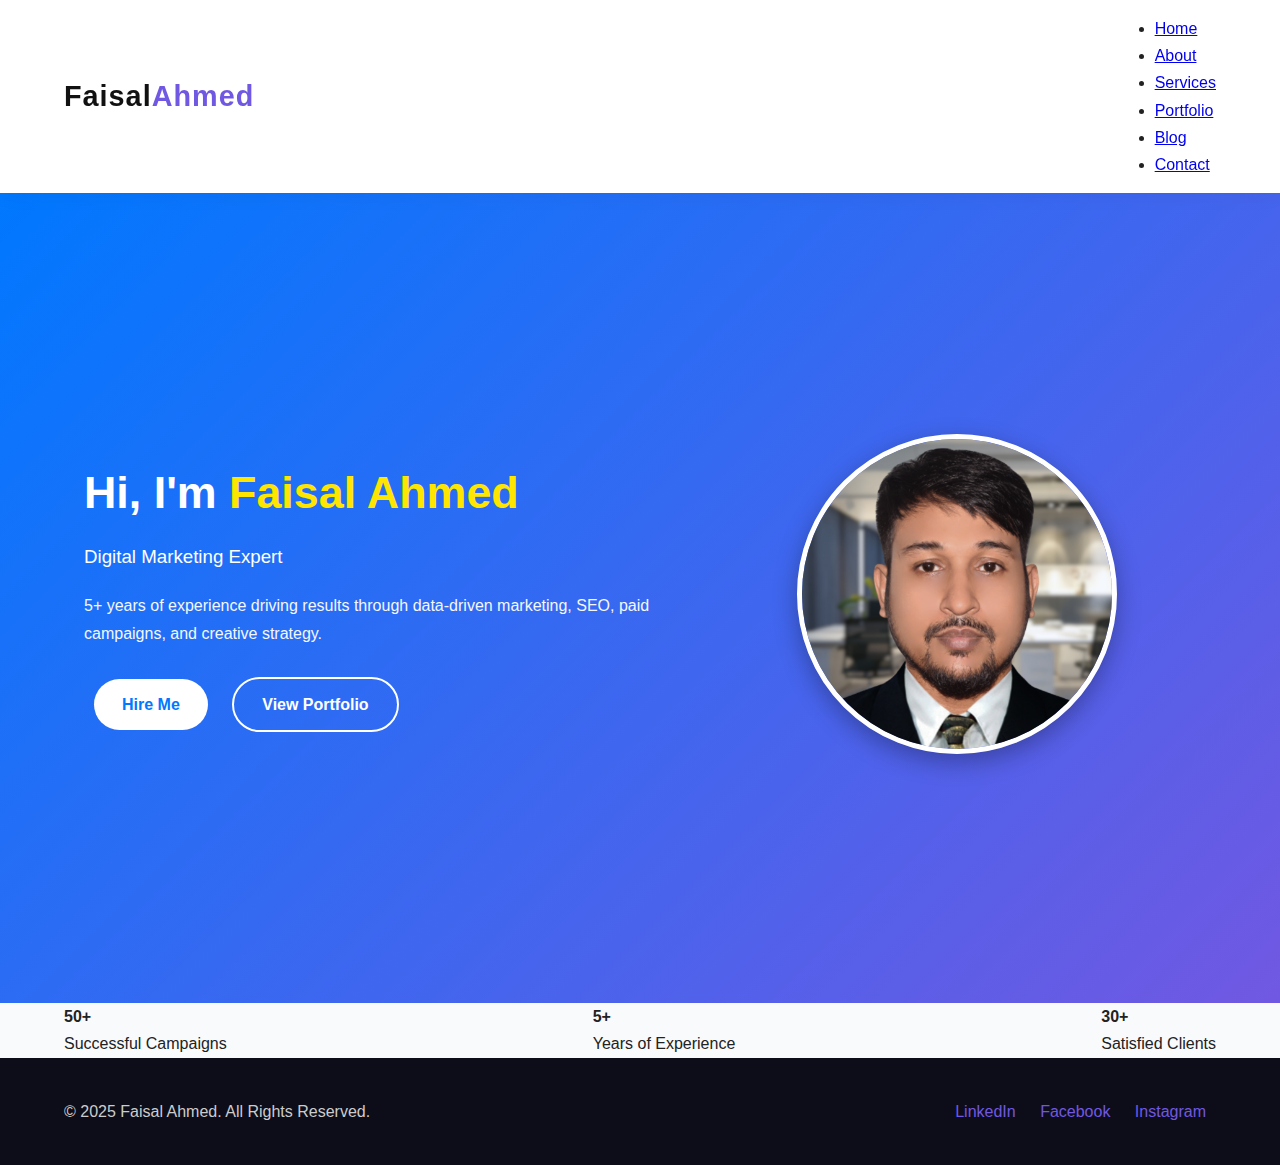
<file: index.html>
<!DOCTYPE html>
<html lang="en">
<head>
  <meta charset="UTF-8" />
  <meta name="viewport" content="width=device-width, initial-scale=1.0" />
  <title>Faisal Ahmed | Digital Marketing Expert</title>
  <link rel="stylesheet" href="css/style.css" />
</head>
<body>
  <!-- Header -->
  <header>
    <div class="container">
      <h1 class="logo">Faisal<span>Ahmed</span></h1>
      <nav>
        <ul>
          <li><a href="index.html" class="active">Home</a></li>
          <li><a href="about.html">About</a></li>
          <li><a href="services.html">Services</a></li>
          <li><a href="portfolio.html">Portfolio</a></li>
          <li><a href="blog.html">Blog</a></li>
          <li><a href="contact.html">Contact</a></li>
        </ul>
      </nav>
    </div>
  </header>

  <!-- Hero Section -->
<section class="hero">
  <div class="container hero-container">
    <div class="hero-text">
      <h2>Hi, I'm <span>Faisal Ahmed</span></h2>
      <h3>Digital Marketing Expert</h3>
      <p>5+ years of experience driving results through data-driven marketing, SEO, paid campaigns, and creative strategy.</p>
      <div class="cta-buttons">
        <a href="contact.html" class="btn">Hire Me</a>
        <a href="portfolio.html" class="btn btn-outline">View Portfolio</a>
      </div>
    </div>

    <div class="hero-image">
      <img src="assets/images/profile/faisal-profile.jpg" alt="Faisal Ahmed">
    </div>
  </div>
</section>


  <!-- Highlights -->
  <section class="highlights">
    <div class="container">
      <div class="highlight-box">
        <h4>50+</h4>
        <p>Successful Campaigns</p>
      </div>
      <div class="highlight-box">
        <h4>5+</h4>
        <p>Years of Experience</p>
      </div>
      <div class="highlight-box">
        <h4>30+</h4>
        <p>Satisfied Clients</p>
      </div>
    </div>
  </section>

  <!-- Footer -->
  <footer>
    <div class="container">
      <p>© 2025 Faisal Ahmed. All Rights Reserved.</p>
      <div class="social-links">
        <a href="#">LinkedIn</a>
        <a href="#">Facebook</a>
        <a href="#">Instagram</a>
      </div>
    </div>
  </footer>

  <script src="js/script.js"></script>
</body>
</html>
</file>
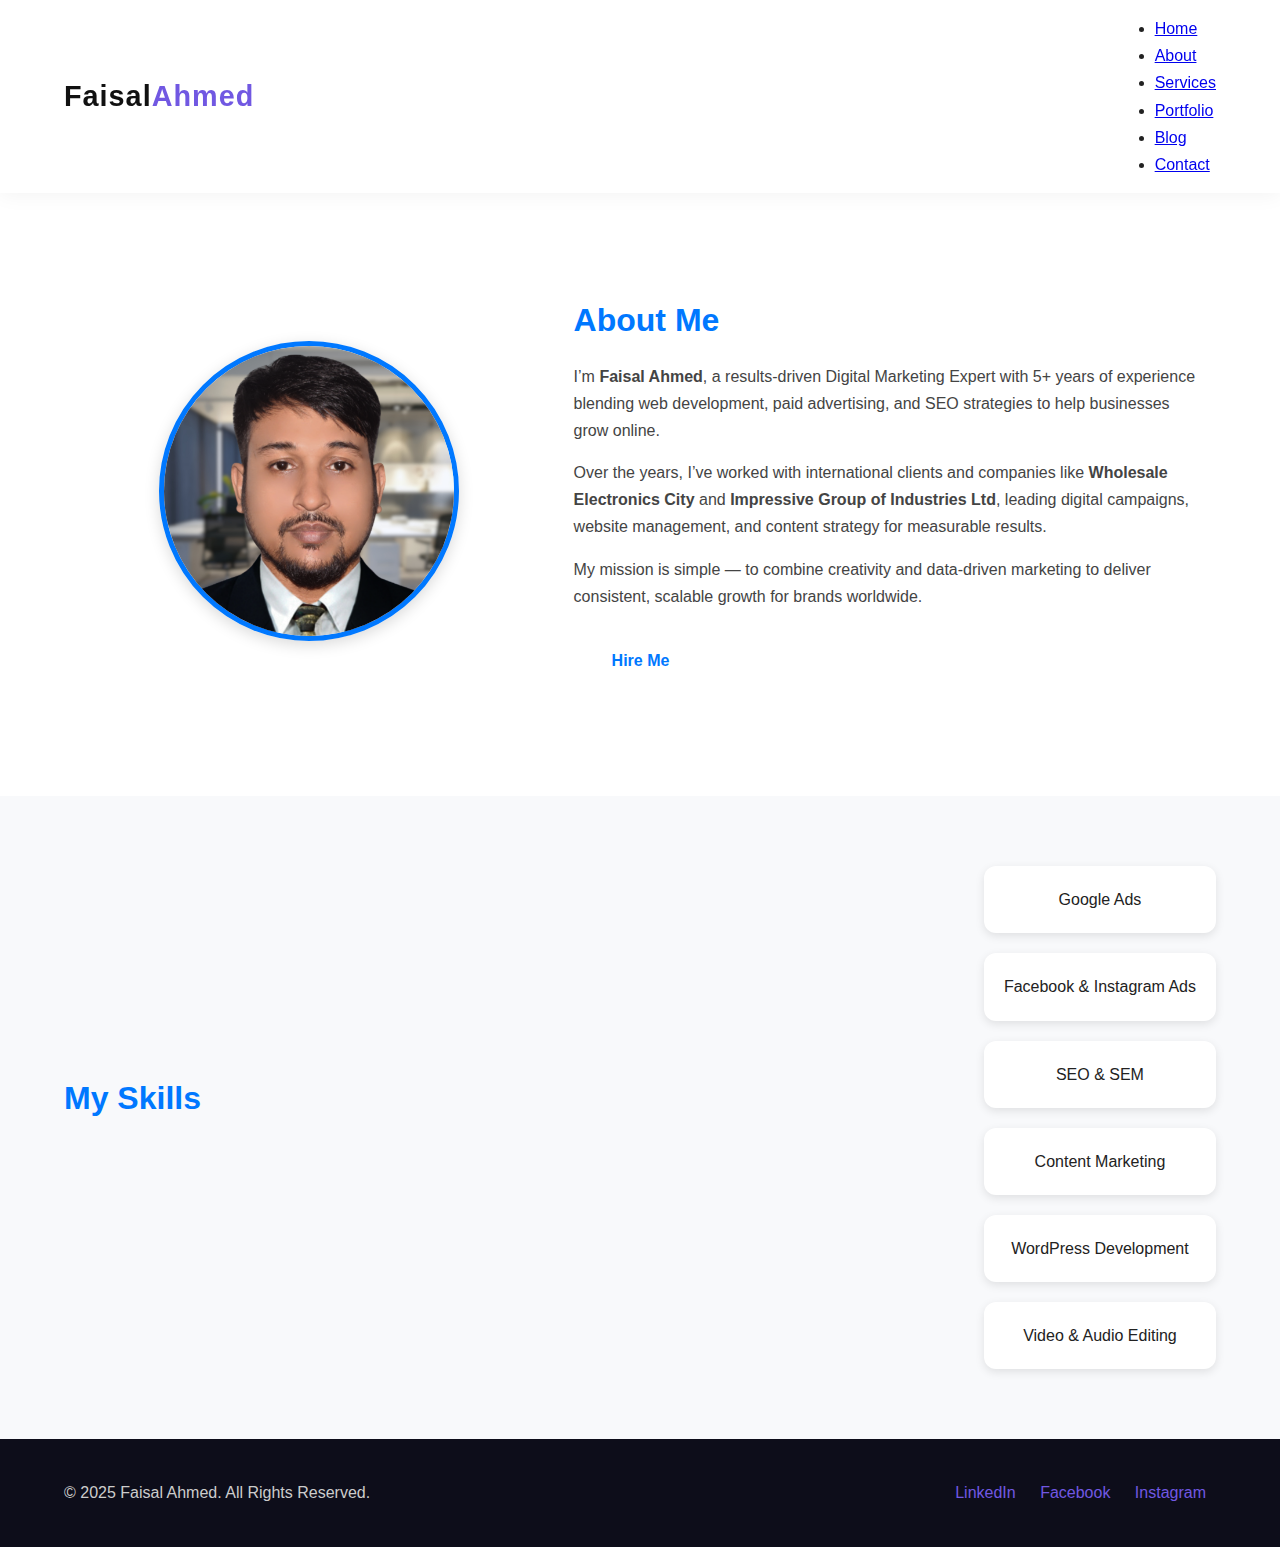
<file: about.html>
<!DOCTYPE html>
<html lang="en">
<head>
  <meta charset="UTF-8" />
  <meta name="viewport" content="width=device-width, initial-scale=1.0" />
  <title>About | Faisal Ahmed</title>
  <link rel="stylesheet" href="css/style.css" />
</head>
<body>

  <!-- Header -->
  <header>
    <div class="container">
      <h1 class="logo">Faisal<span>Ahmed</span></h1>
      <nav>
        <ul>
          <li><a href="index.html">Home</a></li>
          <li><a href="about.html" class="active">About</a></li>
          <li><a href="services.html">Services</a></li>
          <li><a href="portfolio.html">Portfolio</a></li>
          <li><a href="blog.html">Blog</a></li>
          <li><a href="contact.html">Contact</a></li>
        </ul>
      </nav>
    </div>
  </header>

  <!-- About Section -->
  <section class="about">
    <div class="container about-container">
      <div class="about-image">
        <img src="assets/images/profile/faisal-profile.jpg" alt="Faisal Ahmed">
      </div>
      <div class="about-text">
        <h2>About Me</h2>
        <p>
          I’m <strong>Faisal Ahmed</strong>, a results-driven Digital Marketing Expert with 
          5+ years of experience blending web development, paid advertising, and SEO strategies 
          to help businesses grow online.
        </p>
        <p>
          Over the years, I’ve worked with international clients and companies like 
          <strong>Wholesale Electronics City</strong> and <strong>Impressive Group of Industries Ltd</strong>, 
          leading digital campaigns, website management, and content strategy for measurable results.
        </p>
        <p>
          My mission is simple — to combine creativity and data-driven marketing to deliver 
          consistent, scalable growth for brands worldwide.
        </p>
        <a href="contact.html" class="btn">Hire Me</a>
      </div>
    </div>
  </section>

  <!-- Skills Section -->
  <section class="skills">
    <div class="container">
      <h2>My Skills</h2>
      <div class="skills-grid">
        <div class="skill-box">Google Ads</div>
        <div class="skill-box">Facebook & Instagram Ads</div>
        <div class="skill-box">SEO & SEM</div>
        <div class="skill-box">Content Marketing</div>
        <div class="skill-box">WordPress Development</div>
        <div class="skill-box">Video & Audio Editing</div>
      </div>
    </div>
  </section>

  <!-- Footer -->
  <footer>
    <div class="container">
      <p>© 2025 Faisal Ahmed. All Rights Reserved.</p>
      <div class="social-links">
        <a href="#">LinkedIn</a>
        <a href="#">Facebook</a>
        <a href="#">Instagram</a>
      </div>
    </div>
  </footer>

</body>
</html>
</file>
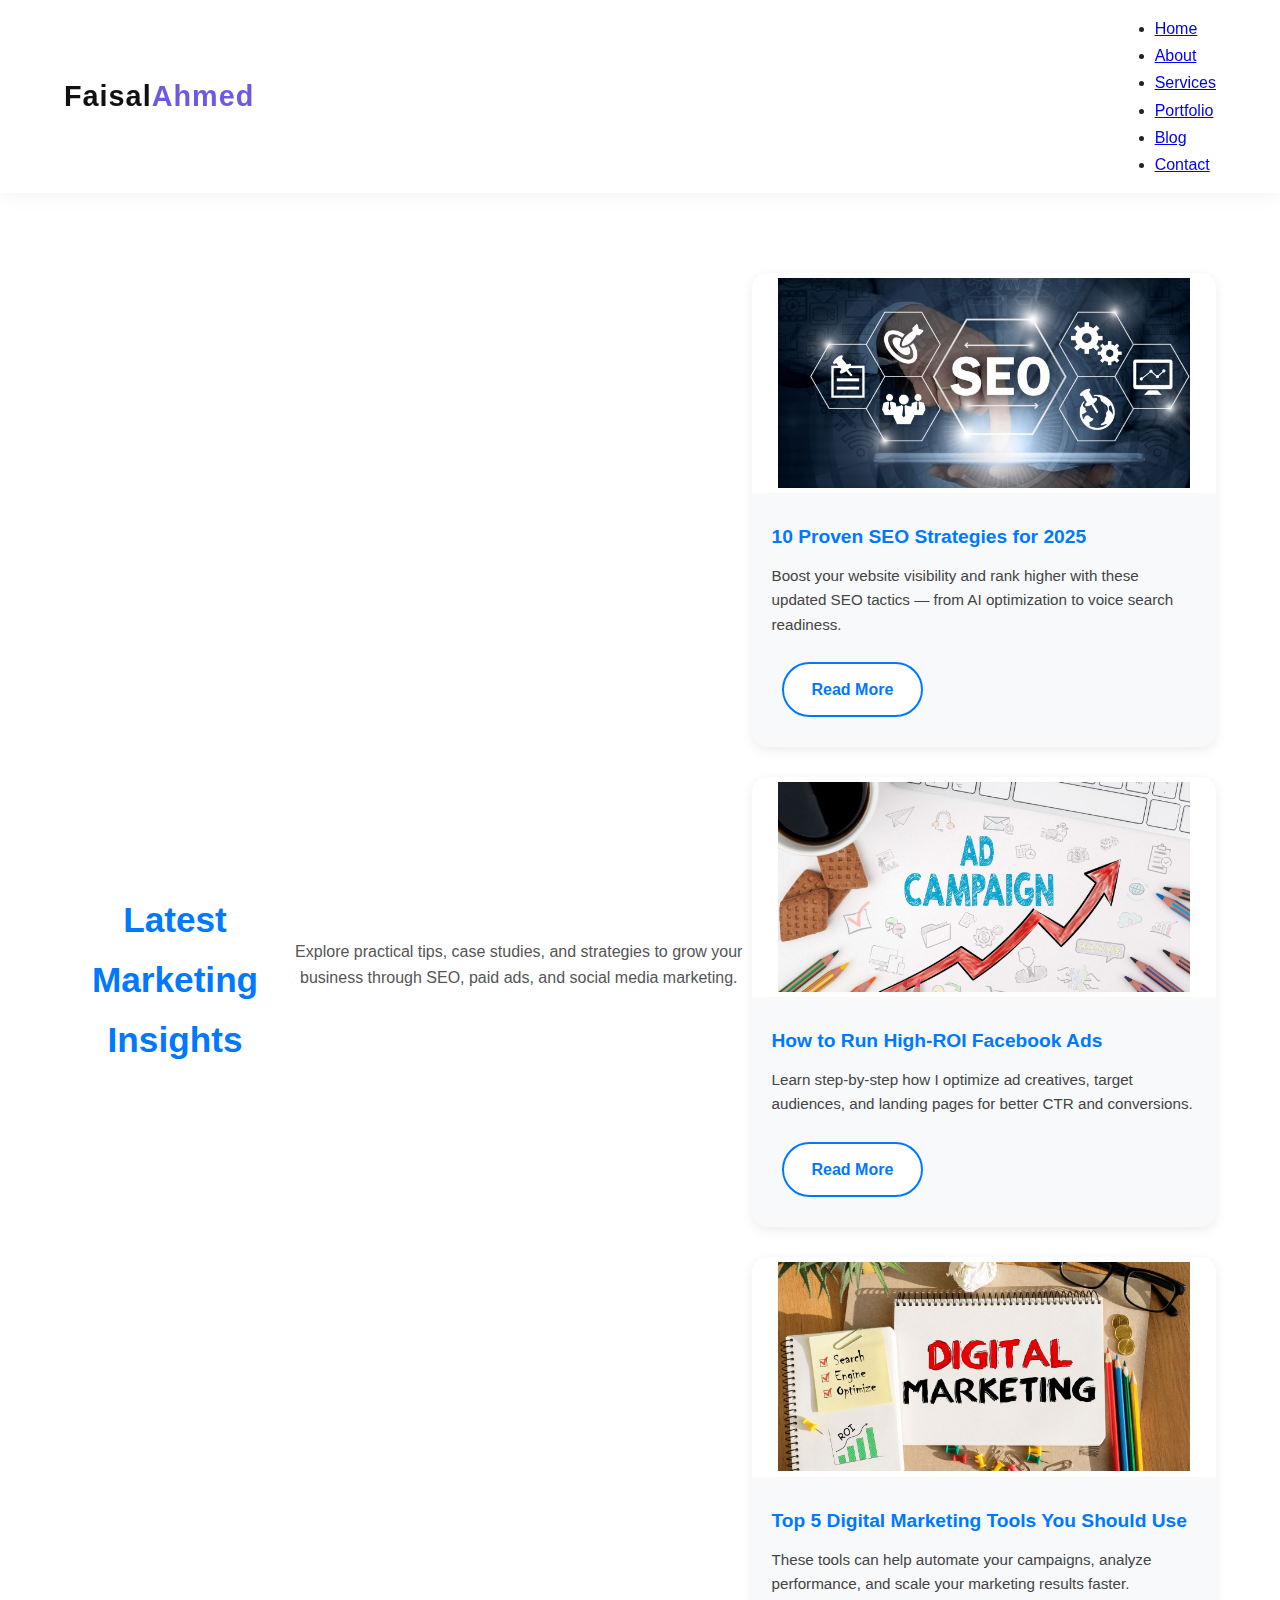
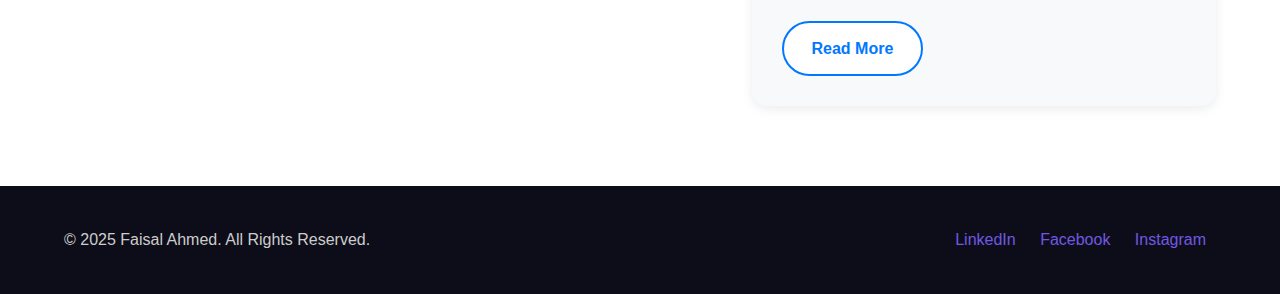
<file: blog.html>
<!DOCTYPE html>
<html lang="en">
<head>
  <meta charset="UTF-8" />
  <meta name="viewport" content="width=device-width, initial-scale=1.0" />
  <title>Blog | Faisal Ahmed</title>
  <link rel="stylesheet" href="css/style.css" />
</head>
<body>

  <!-- Header -->
  <header>
    <div class="container">
      <h1 class="logo">Faisal<span>Ahmed</span></h1>
      <nav>
        <ul>
          <li><a href="index.html">Home</a></li>
          <li><a href="about.html">About</a></li>
          <li><a href="services.html">Services</a></li>
          <li><a href="portfolio.html">Portfolio</a></li>
          <li><a href="blog.html" class="active">Blog</a></li>
          <li><a href="contact.html">Contact</a></li>
        </ul>
      </nav>
    </div>
  </header>

  <!-- Blog Section -->
  <section class="blog">
    <div class="container">
      <h2>Latest Marketing Insights</h2>
      <p class="blog-intro">
        Explore practical tips, case studies, and strategies to grow your business through SEO, paid ads, and social media marketing.
      </p>

      <div class="blog-grid">

        <!-- Blog 1 -->
        <div class="blog-post">
          <img src="assets/images/blog/seo-tips.jpg" alt="SEO Tips">
          <div class="blog-content">
            <h3>10 Proven SEO Strategies for 2025</h3>
            <p>Boost your website visibility and rank higher with these updated SEO tactics — from AI optimization to voice search readiness.</p>
            <a href="#" class="btn btn-outline">Read More</a>
          </div>
        </div>

        <!-- Blog 2 -->
        <div class="blog-post">
          <img src="assets/images/blog/facebook-ads.jpg" alt="Facebook Ads">
          <div class="blog-content">
            <h3>How to Run High-ROI Facebook Ads</h3>
            <p>Learn step-by-step how I optimize ad creatives, target audiences, and landing pages for better CTR and conversions.</p>
            <a href="#" class="btn btn-outline">Read More</a>
          </div>
        </div>

        <!-- Blog 3 -->
        <div class="blog-post">
          <img src="assets/images/blog/marketing-tools.jpg" alt="Marketing Tools">
          <div class="blog-content">
            <h3>Top 5 Digital Marketing Tools You Should Use</h3>
            <p>These tools can help automate your campaigns, analyze performance, and scale your marketing results faster.</p>
            <a href="#" class="btn btn-outline">Read More</a>
          </div>
        </div>

      </div>
    </div>
  </section>

  <!-- Footer -->
  <footer>
    <div class="container">
      <p>© 2025 Faisal Ahmed. All Rights Reserved.</p>
      <div class="social-links">
        <a href="#">LinkedIn</a>
        <a href="#">Facebook</a>
        <a href="#">Instagram</a>
      </div>
    </div>
  </footer>

</body>
</html>
</file>
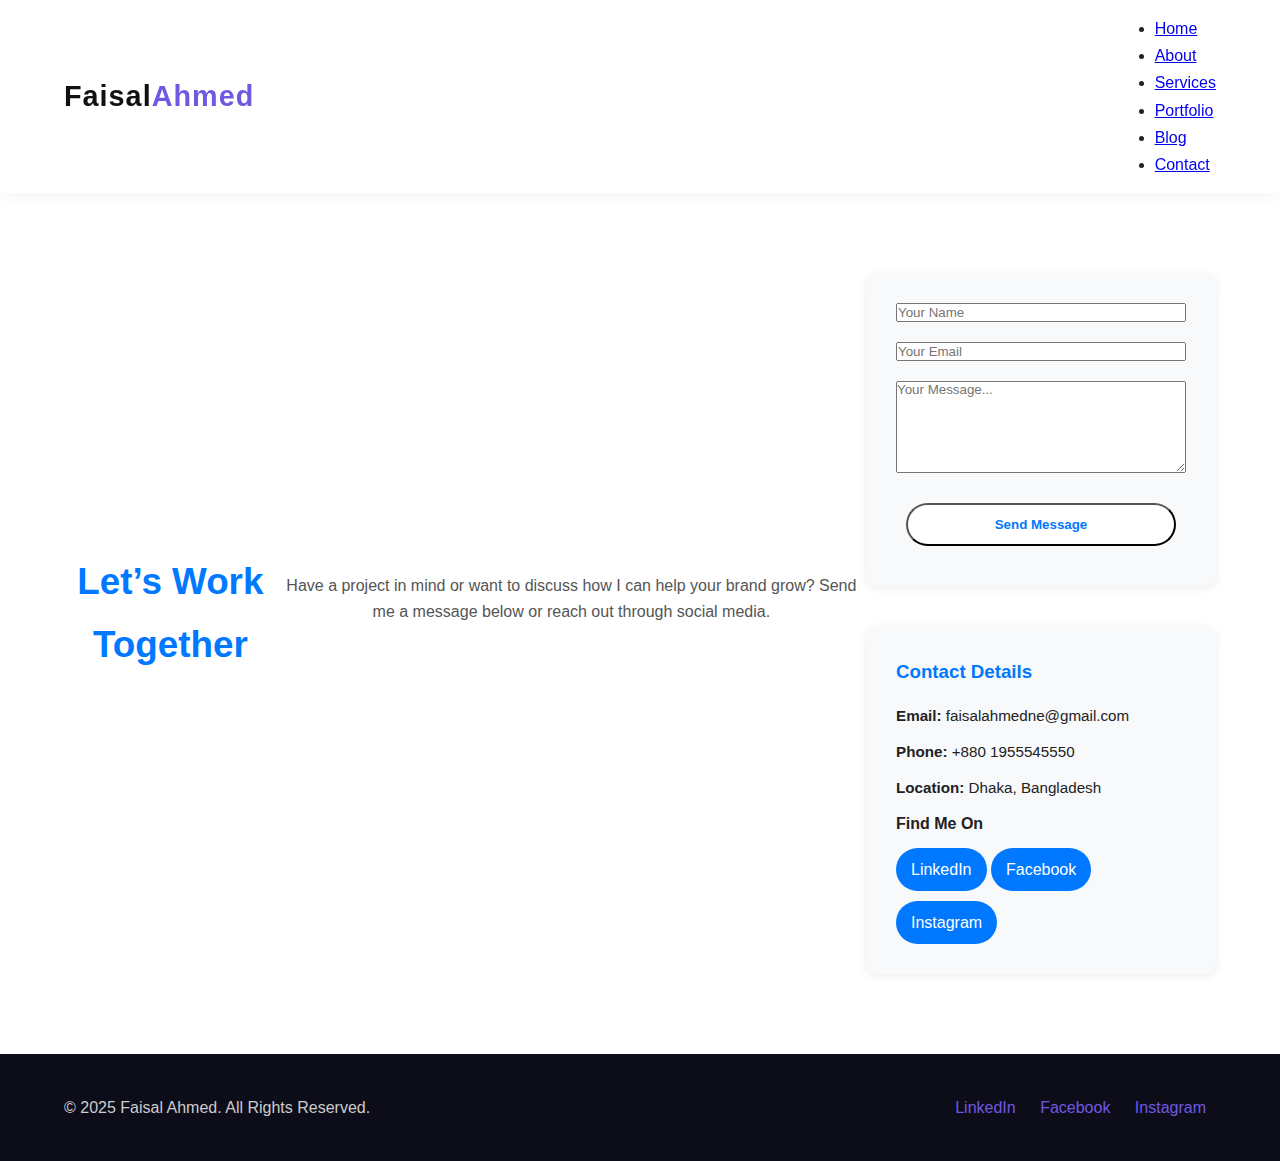
<file: contact.html>
<!DOCTYPE html>
<html lang="en">
<head>
  <meta charset="UTF-8" />
  <meta name="viewport" content="width=device-width, initial-scale=1.0" />
  <title>Contact | Faisal Ahmed</title>
  <link rel="stylesheet" href="css/style.css" />
</head>
<body>

  <!-- Header -->
  <header>
    <div class="container">
      <h1 class="logo">Faisal<span>Ahmed</span></h1>
      <nav>
        <ul>
          <li><a href="index.html">Home</a></li>
          <li><a href="about.html">About</a></li>
          <li><a href="services.html">Services</a></li>
          <li><a href="portfolio.html">Portfolio</a></li>
          <li><a href="blog.html">Blog</a></li>
          <li><a href="contact.html" class="active">Contact</a></li>
        </ul>
      </nav>
    </div>
  </header>

  <!-- Contact Section -->
  <section class="contact">
    <div class="container">
      <h2>Let’s Work Together</h2>
      <p class="contact-intro">
        Have a project in mind or want to discuss how I can help your brand grow?  
        Send me a message below or reach out through social media.
      </p>

      <div class="contact-grid">

        <!-- Contact Form -->
        <div class="contact-form">
          <form action="#" method="POST">
            <input type="text" name="name" placeholder="Your Name" required />
            <input type="email" name="email" placeholder="Your Email" required />
            <textarea name="message" rows="6" placeholder="Your Message..." required></textarea>
            <button type="submit" class="btn">Send Message</button>
          </form>
        </div>

        <!-- Contact Info -->
        <div class="contact-info">
          <h3>Contact Details</h3>
          <p><strong>Email:</strong> faisalahmedne@gmail.com</p>
          <p><strong>Phone:</strong> +880 1955545550</p>
          <p><strong>Location:</strong> Dhaka, Bangladesh</p>

          <div class="social-links">
            <h4>Find Me On</h4>
            <a href="#">LinkedIn</a>
            <a href="#">Facebook</a>
            <a href="#">Instagram</a>
          </div>
        </div>

      </div>
    </div>
  </section>

  <!-- Footer -->
  <footer>
    <div class="container">
      <p>© 2025 Faisal Ahmed. All Rights Reserved.</p>
      <div class="social-links">
        <a href="#">LinkedIn</a>
        <a href="#">Facebook</a>
        <a href="#">Instagram</a>
      </div>
    </div>
  </footer>

</body>
</html>
</file>
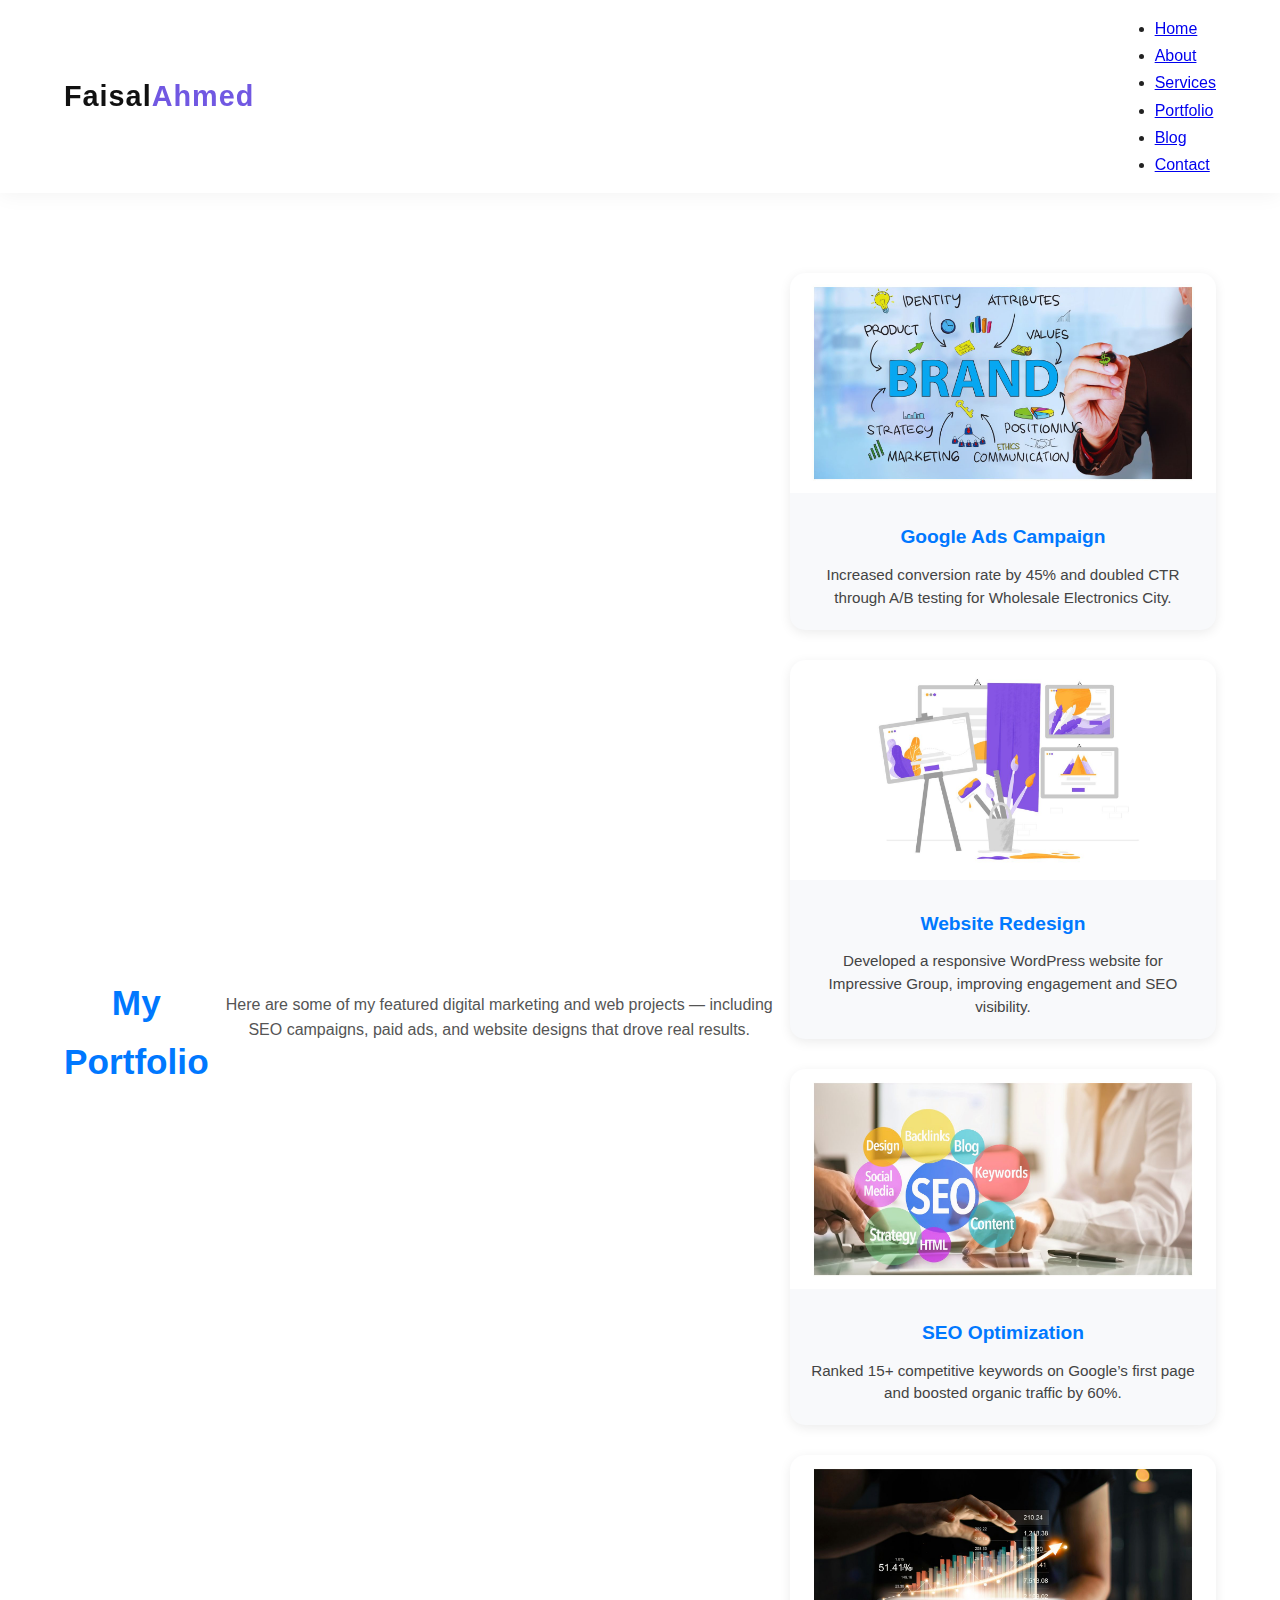
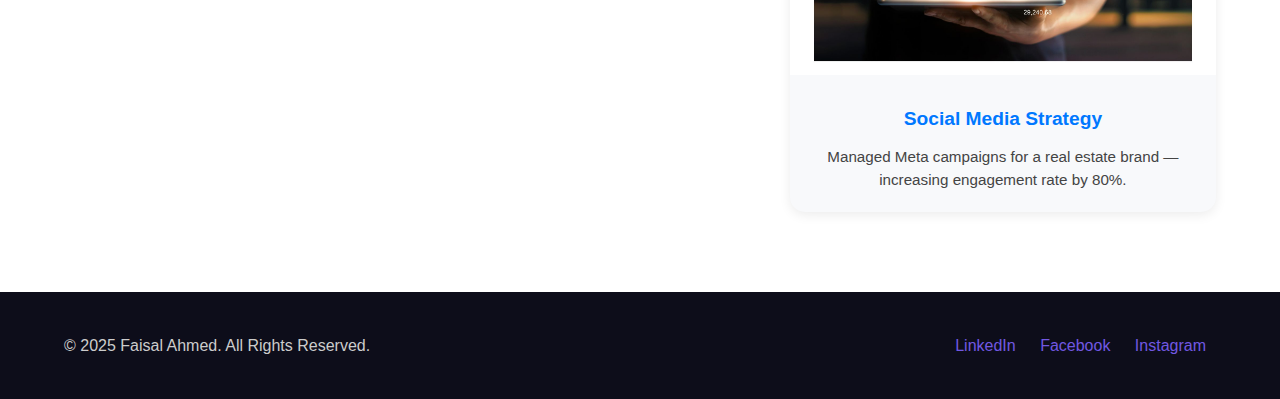
<file: portfolio.html>
<!DOCTYPE html>
<html lang="en">
<head>
  <meta charset="UTF-8" />
  <meta name="viewport" content="width=device-width, initial-scale=1.0" />
  <title>Portfolio | Faisal Ahmed</title>
  <link rel="stylesheet" href="css/style.css" />
</head>
<body>

  <!-- Header -->
  <header>
    <div class="container">
      <h1 class="logo">Faisal<span>Ahmed</span></h1>
      <nav>
        <ul>
          <li><a href="index.html">Home</a></li>
          <li><a href="about.html">About</a></li>
          <li><a href="services.html">Services</a></li>
          <li><a href="portfolio.html" class="active">Portfolio</a></li>
          <li><a href="blog.html">Blog</a></li>
          <li><a href="contact.html">Contact</a></li>
        </ul>
      </nav>
    </div>
  </header>

  <!-- Portfolio Section -->
  <section class="portfolio">
    <div class="container">
      <h2>My Portfolio</h2>
      <p class="portfolio-intro">
        Here are some of my featured digital marketing and web projects — including SEO campaigns, paid ads, and website designs that drove real results.
      </p>

      <div class="portfolio-grid">
        <!-- Project 1 -->
        <div class="portfolio-item">
          <img src="assets/images/portfolio/project1.jpg" alt="Google Ads Campaign">
          <div class="portfolio-info">
            <h3>Google Ads Campaign</h3>
            <p>Increased conversion rate by 45% and doubled CTR through A/B testing for Wholesale Electronics City.</p>
          </div>
        </div>

        <!-- Project 2 -->
        <div class="portfolio-item">
          <img src="assets/images/portfolio/project2.jpg" alt="Website Redesign">
          <div class="portfolio-info">
            <h3>Website Redesign</h3>
            <p>Developed a responsive WordPress website for Impressive Group, improving engagement and SEO visibility.</p>
          </div>
        </div>

        <!-- Project 3 -->
        <div class="portfolio-item">
          <img src="assets/images/portfolio/project3.jpg" alt="SEO Project">
          <div class="portfolio-info">
            <h3>SEO Optimization</h3>
            <p>Ranked 15+ competitive keywords on Google’s first page and boosted organic traffic by 60%.</p>
          </div>
        </div>

        <!-- Project 4 -->
        <div class="portfolio-item">
          <img src="assets/images/portfolio/project4.jpg" alt="Social Media Strategy">
          <div class="portfolio-info">
            <h3>Social Media Strategy</h3>
            <p>Managed Meta campaigns for a real estate brand — increasing engagement rate by 80%.</p>
          </div>
        </div>
      </div>
    </div>
  </section>

  <!-- Footer -->
  <footer>
    <div class="container">
      <p>© 2025 Faisal Ahmed. All Rights Reserved.</p>
      <div class="social-links">
        <a href="#">LinkedIn</a>
        <a href="#">Facebook</a>
        <a href="#">Instagram</a>
      </div>
    </div>
  </footer>

</body>
</html>
</file>
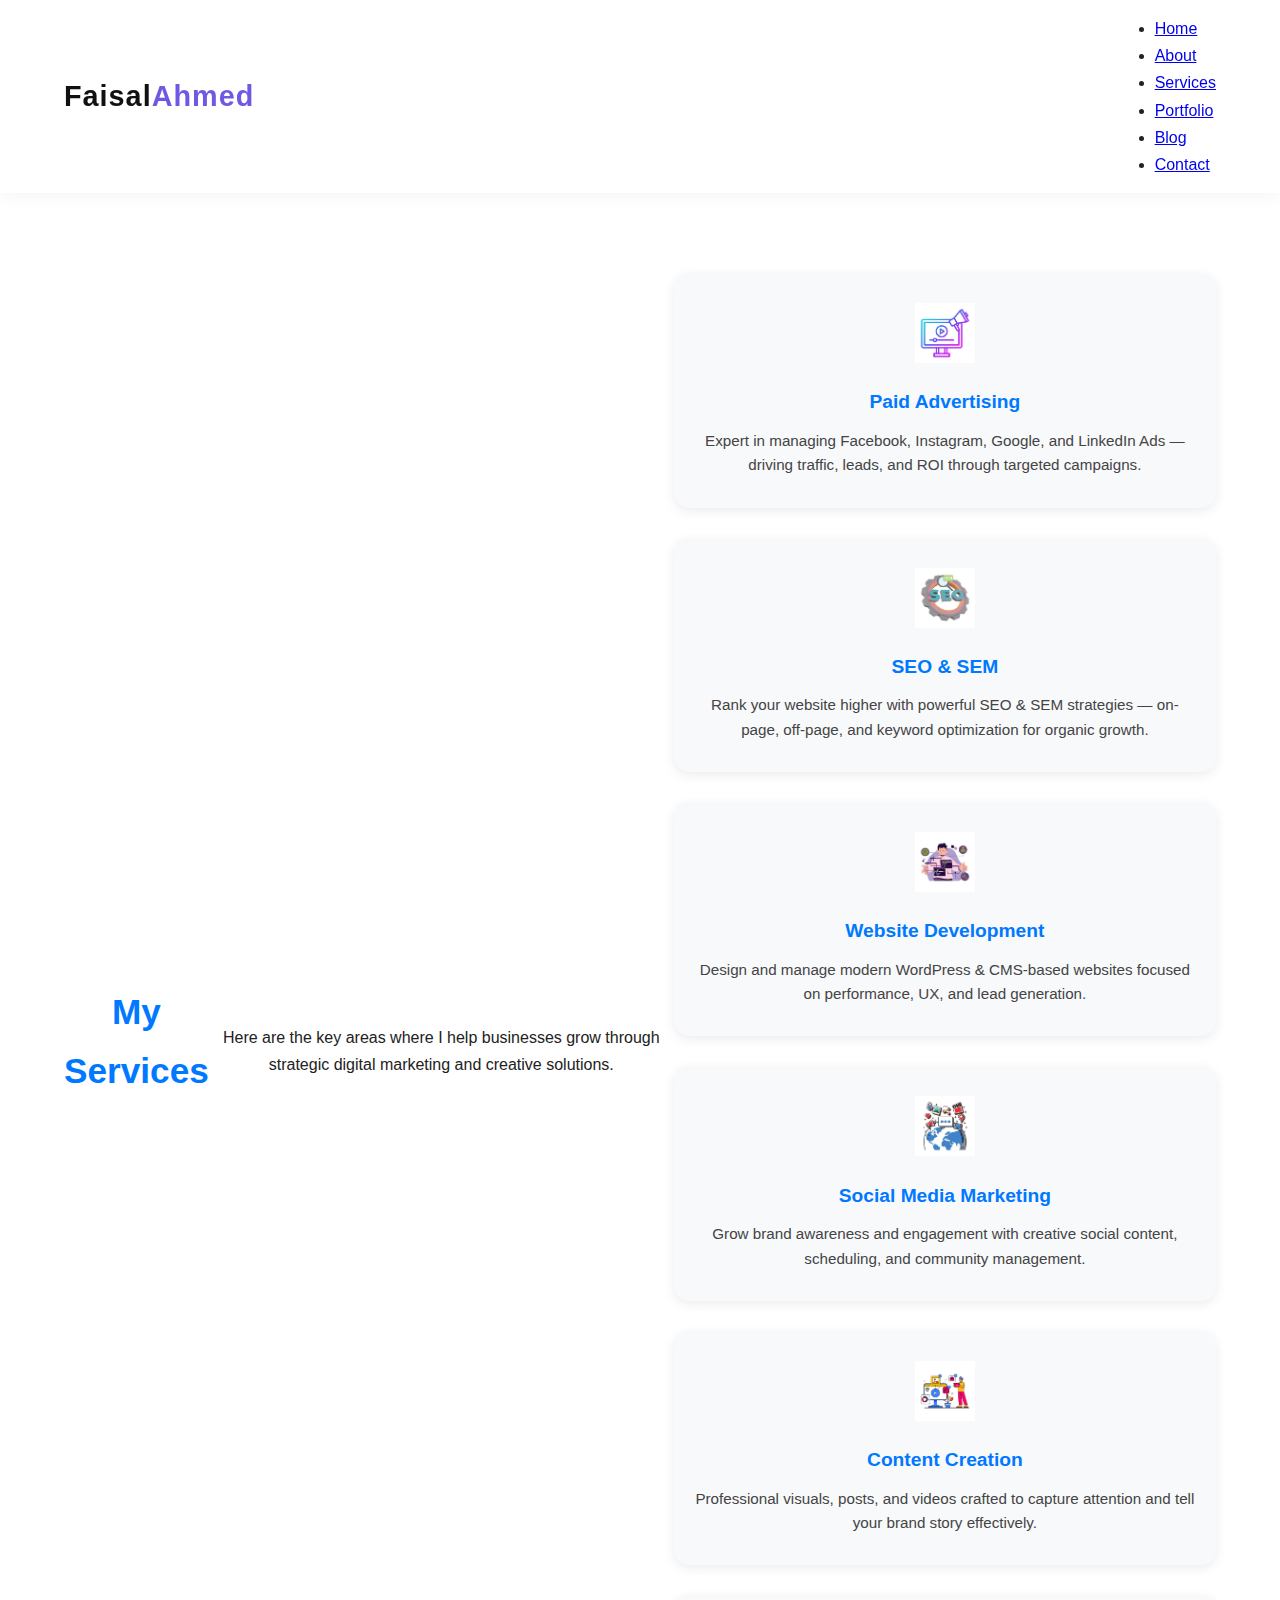
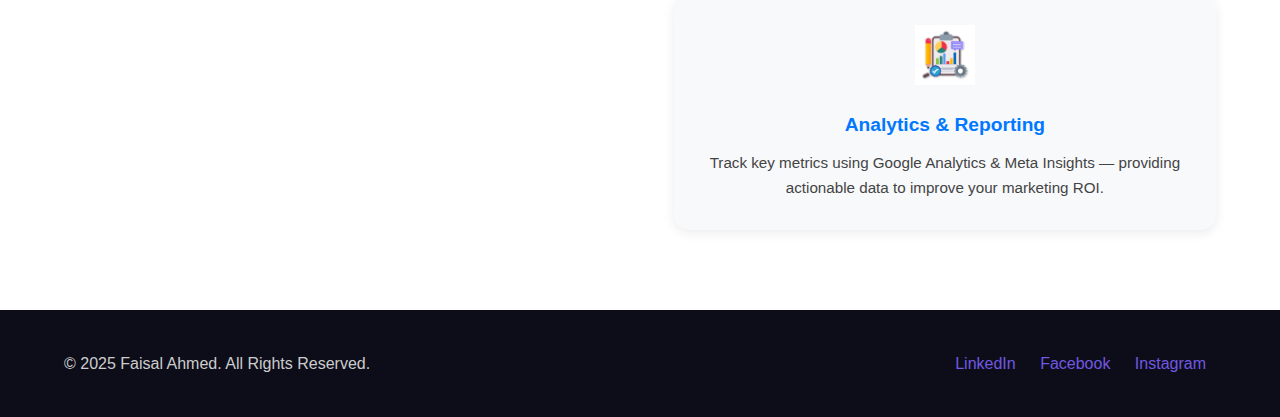
<file: services.html>
<!DOCTYPE html>
<html lang="en">
<head>
  <meta charset="UTF-8" />
  <meta name="viewport" content="width=device-width, initial-scale=1.0" />
  <title>Services | Faisal Ahmed</title>
  <link rel="stylesheet" href="css/style.css" />
</head>
<body>

  <!-- Header -->
  <header>
    <div class="container">
      <h1 class="logo">Faisal<span>Ahmed</span></h1>
      <nav>
        <ul>
          <li><a href="index.html">Home</a></li>
          <li><a href="about.html">About</a></li>
          <li><a href="services.html" class="active">Services</a></li>
          <li><a href="portfolio.html">Portfolio</a></li>
          <li><a href="blog.html">Blog</a></li>
          <li><a href="contact.html">Contact</a></li>
        </ul>
      </nav>
    </div>
  </header>

  <!-- Services Section -->
  <section class="services">
    <div class="container">
      <h2>My Services</h2>
      <p class="service-intro">Here are the key areas where I help businesses grow through strategic digital marketing and creative solutions.</p>

      <div class="service-grid">
        <div class="service-box">
          <img src="assets/images/icons/ads.jpg" alt="Paid Ads">
          <h3>Paid Advertising</h3>
          <p>Expert in managing Facebook, Instagram, Google, and LinkedIn Ads — driving traffic, leads, and ROI through targeted campaigns.</p>
        </div>

        <div class="service-box">
          <img src="assets/images/icons/seo.jpg" alt="SEO Services">
          <h3>SEO & SEM</h3>
          <p>Rank your website higher with powerful SEO & SEM strategies — on-page, off-page, and keyword optimization for organic growth.</p>
        </div>

        <div class="service-box">
          <img src="assets/images/icons/web.jpg" alt="Web Development">
          <h3>Website Development</h3>
          <p>Design and manage modern WordPress & CMS-based websites focused on performance, UX, and lead generation.</p>
        </div>

        <div class="service-box">
          <img src="assets/images/icons/social.jpg" alt="Social Media Marketing">
          <h3>Social Media Marketing</h3>
          <p>Grow brand awareness and engagement with creative social content, scheduling, and community management.</p>
        </div>

        <div class="service-box">
          <img src="assets/images/icons/content.jpg" alt="Content Creation">
          <h3>Content Creation</h3>
          <p>Professional visuals, posts, and videos crafted to capture attention and tell your brand story effectively.</p>
        </div>

        <div class="service-box">
          <img src="assets/images/icons/analytics.jpg" alt="Analytics">
          <h3>Analytics & Reporting</h3>
          <p>Track key metrics using Google Analytics & Meta Insights — providing actionable data to improve your marketing ROI.</p>
        </div>
      </div>
    </div>
  </section>

  <!-- Footer -->
  <footer>
    <div class="container">
      <p>© 2025 Faisal Ahmed. All Rights Reserved.</p>
      <div class="social-links">
        <a href="#">LinkedIn</a>
        <a href="#">Facebook</a>
        <a href="#">Instagram</a>
      </div>
    </div>
  </footer>

</body>
</html>
</file>
<file: css/style.css>
/* ------------------------------
   Global Styles
------------------------------ */
* {
  margin: 0;
  padding: 0;
  box-sizing: border-box;
  font-family: "Poppins", sans-serif;
}

body {
  background: #f9fafc;
  color: #222;
  line-height: 1.7;
  scroll-behavior: smooth;
}

/* Container */
.container {
  width: 90%;
  max-width: 1200px;
  margin: auto;
  display: flex;
  align-items: center;
  justify-content: space-between;
}

/* ------------------------------
   Header
------------------------------ */
header {
  background: rgba(255, 255, 255, 0.9);
  backdrop-filter: blur(10px);
  position: sticky;
  top: 0;
  z-index: 1000;
  box-shadow: 0 2px 20px rgba(0,0,0,0.05);
  padding: 15px 0;
}

.logo {
  font-size: 1.8rem;
  font-weight: 700;
  color: #111;
  letter-spacing: 1px;
}

.logo span {
  color: #7158e2;
}

/* Navigation */
.nav-links {
  display: flex;
  list-style: none;
  transition: all 0.3s ease;
}

.nav-links li {
  margin-left: 25px;
}

.nav-links a {
  text-decoration: none;
  color: #333;
  font-weight: 500;
  position: relative;
  transition: all 0.3s ease;
}

.nav-links a::after {
  content: "";
  position: absolute;
  left: 0;
  bottom: -4px;
  width: 0%;
  height: 2px;
  background: #7158e2;
  transition: 0.3s;
}

.nav-links a:hover::after,
.nav-links a.active::after {
  width: 100%;
}

/* ------------------------------
   Hamburger Menu (Mobile)
------------------------------ */
.menu-toggle {
  display: none;
  flex-direction: column;
  cursor: pointer;
}

.menu-toggle .bar {
  height: 3px;
  width: 25px;
  background-color: #333;
  margin: 4px 0;
  border-radius: 2px;
  transition: all 0.3s ease;
}

/* Hamburger active animation */
.menu-toggle.is-active .bar:nth-child(1) {
  transform: rotate(45deg) translate(5px, 5px);
}

.menu-toggle.is-active .bar:nth-child(2) {
  opacity: 0;
}

.menu-toggle.is-active .bar:nth-child(3) {
  transform: rotate(-45deg) translate(5px, -5px);
}

/* ------------------------------
   Responsive Styles
------------------------------ */
@media (max-width: 768px) {
  .menu-toggle {
    display: flex;
  }

  .nav-links {
    position: absolute;
    top: 70px;
    right: 0;
    background: #fff;
    flex-direction: column;
    width: 100%;
    align-items: center;
    text-align: center;
    display: none;
    box-shadow: 0 8px 20px rgba(0,0,0,0.1);
    border-top: 1px solid #eee;
  }

  .nav-links.active {
    display: flex;
  }

  .nav-links li {
    margin: 15px 0;
  }
}

/* ------------------------------
   Hero Section
------------------------------ */
.hero {
  min-height: 90vh;
  background: linear-gradient(135deg, #0078ff, #7158e2, #b5179e);
  background-size: 200% 200%;
  color: #fff;
  display: flex;
  align-items: center;
  animation: gradientShift 10s ease infinite;
}

@keyframes gradientShift {
  0% { background-position: 0% 50%; }
  50% { background-position: 100% 50%; }
  100% { background-position: 0% 50%; }
}

.hero-container {
  display: flex;
  align-items: center;
  justify-content: space-between;
  flex-wrap: wrap;
}

.hero-text {
  flex: 1 1 50%;
  padding: 20px;
  animation: fadeInUp 1.2s ease;
}

.hero-image {
  flex: 1 1 40%;
  text-align: center;
  animation: fadeIn 1.4s ease;
}

.hero-image img {
  width: 320px;
  height: 320px;
  object-fit: cover;
  border-radius: 50%;
  border: 5px solid #fff;
  box-shadow: 0 8px 25px rgba(0,0,0,0.3);
  transition: transform 0.4s ease, box-shadow 0.4s ease;
}

.hero-image img:hover {
  transform: scale(1.08);
  box-shadow: 0 12px 30px rgba(0,0,0,0.35);
}

.hero h2 {
  font-size: 2.8rem;
  margin-bottom: 10px;
}

.hero h2 span {
  color: #ffe600;
}

.hero h3 {
  font-weight: 400;
  margin: 10px 0 15px 0;
}

.hero p {
  max-width: 650px;
  margin: 20px 0;
  opacity: 0.95;
}

/* ------------------------------
   Buttons
------------------------------ */
.btn {
  display: inline-block;
  background: #fff;
  color: #0078ff;
  padding: 12px 28px;
  border-radius: 30px;
  text-decoration: none;
  font-weight: 600;
  margin: 10px;
  transition: all 0.4s ease;
}

.btn:hover {
  background: #ffe600;
  color: #111;
  box-shadow: 0 0 15px rgba(255,230,0,0.6);
}

.btn-outline {
  border: 2px solid #fff;
  background: transparent;
  color: #fff;
}

.btn-outline:hover {
  background: #fff;
  color: #0078ff;
  box-shadow: 0 0 15px rgba(255,255,255,0.7);
}

/* ------------------------------
   Stats (Full-Width Premium Tilt Design)
------------------------------ */
.stats {
  background: linear-gradient(135deg, #eef2ff 0%, #f7f9ff 40%, #e0e7ff 100%);
  padding: 100px 5%;
  display: grid;
  grid-template-columns: repeat(auto-fit, minmax(250px, 1fr));
  gap: 50px;
  position: relative;
  overflow: hidden;
  align-items: stretch;
}

/* Soft ambient gradient orbs */
.stats::before,
.stats::after {
  content: "";
  position: absolute;
  width: 500px;
  height: 500px;
  border-radius: 50%;
  filter: blur(160px);
  opacity: 0.4;
  z-index: 0;
}
.stats::before {
  background: #8a63ff;
  top: -120px;
  left: -180px;
}
.stats::after {
  background: #00b7ff;
  bottom: -150px;
  right: -150px;
}

.stat {
  position: relative;
  background: rgba(255, 255, 255, 0.18);
  backdrop-filter: blur(20px);
  border-radius: 25px;
  padding: 50px 40px;
  text-align: center;
  color: #222;
  box-shadow: 0 10px 35px rgba(0,0,0,0.08);
  transition: transform 0.4s ease, box-shadow 0.4s ease;
  overflow: hidden;
  border: 1px solid rgba(255,255,255,0.3);
  z-index: 1;
}

/* Gradient glow overlay */
.stat::before {
  content: "";
  position: absolute;
  inset: 0;
  border-radius: 25px;
  background: linear-gradient(135deg, #00c6ff, #7158e2, #b5179e);
  opacity: 0;
  transition: opacity 0.4s ease;
  z-index: 0;
}

.stat:hover::before {
  opacity: 0.25;
}

/* 3D Tilt Effect */
.stat:hover {
  transform: perspective(900px) rotateX(8deg) rotateY(-8deg) scale(1.05);
  box-shadow: 0 25px 45px rgba(0,0,0,0.15);
}

/* Title & subtitle styling */
.stat h3 {
  font-size: 3.2rem;
  color: #5a32ff;
  font-weight: 800;
  margin-bottom: 12px;
  position: relative;
  z-index: 1;
  text-shadow: 0 1px 3px rgba(90, 50, 255, 0.1);
}

.stat p {
  font-size: 1.2rem;
  color: #333;
  font-weight: 500;
  position: relative;
  z-index: 1;
  line-height: 1.5;
}

/* Animated gradient border */
.stat::after {
  content: "";
  position: absolute;
  inset: 0;
  border-radius: 25px;
  background: linear-gradient(135deg, #00c6ff, #7158e2, #b5179e);
  z-index: -1;
  opacity: 0;
  transform: scale(0.96);
  transition: opacity 0.5s ease, transform 0.5s ease;
}

.stat:hover::after {
  opacity: 0.45;
  transform: scale(1);
}

/* Floating animation for variety */
@keyframes floatCard {
  0%, 100% { transform: translateY(0); }
  50% { transform: translateY(-10px); }
}

.stat:nth-child(odd) {
  animation: floatCard 7s ease-in-out infinite;
}

/* Responsive adjustments */
@media (max-width: 768px) {
  .stats {
    padding: 80px 30px;
    grid-template-columns: repeat(auto-fit, minmax(220px, 1fr));
  }
  .stat {
    padding: 40px 25px;
  }
  .stat h3 {
    font-size: 2.5rem;
  }
}

/* ------------------------------
   Expertise Section (Tilt Hover Body Text Card)
------------------------------ */
.section {
  padding: 120px 6%;
  position: relative;
  overflow: hidden;
  background: linear-gradient(135deg, #f9fbff 0%, #eef2ff 50%, #e0e7ff 100%);
  display: flex;
  flex-direction: column;
  align-items: center;
}

/* Animated floating orbs background */
.section::before,
.section::after {
  content: "";
  position: absolute;
  width: 400px;
  height: 400px;
  border-radius: 50%;
  filter: blur(140px);
  opacity: 0.35;
  z-index: 0;
  animation: floatOrb 14s ease-in-out infinite alternate;
}
.section::before {
  background: #0078ff;
  top: -120px;
  left: -100px;
}
.section::after {
  background: #7158e2;
  bottom: -120px;
  right: -100px;
}

@keyframes floatOrb {
  0% { transform: translate(0, 0) scale(1); }
  50% { transform: translate(40px, -30px) scale(1.05); }
  100% { transform: translate(0, 0) scale(1); }
}

/* Section Title */
.section-title {
  font-size: 3rem;
  text-align: center;
  margin-bottom: 20px;
  font-weight: 800;
  color: #111827;
  position: relative;
  z-index: 2;
  letter-spacing: -0.5px;
}

/* Title underline animation */
.section-title::after {
  content: "";
  display: block;
  width: 100px;
  height: 4px;
  background: linear-gradient(90deg, #0078ff, #7158e2, #b5179e);
  margin: 18px auto 0;
  border-radius: 3px;
  animation: glowLine 4s ease-in-out infinite;
}
@keyframes glowLine {
  0%, 100% { opacity: 0.7; transform: scaleX(1); }
  50% { opacity: 1; transform: scaleX(1.3); }
}

/* Section intro text */
.section-intro {
  text-align: center;
  font-weight: 600;
  font-size: 1.35rem;
  margin-bottom: 25px;
  color: #2d2d2d;
  position: relative;
  z-index: 2;
  max-width: 850px;
  line-height: 1.6;
  letter-spacing: 0.3px;
}

/* Section Body Text as Tilt Card */
.section-text {
  position: relative;
  z-index: 2;
  max-width: 950px;
  margin: 40px auto 80px;
  font-size: 1.15rem;
  line-height: 1.8;
  color: #333;
  text-align: center;
  letter-spacing: 0.2px;
  background: rgba(255, 255, 255, 0.25);
  backdrop-filter: blur(20px);
  border-radius: 22px;
  padding: 50px 40px;
  border: 1px solid rgba(255, 255, 255, 0.3);
  box-shadow: 0 10px 25px rgba(0,0,0,0.08);
  transition: all 0.45s ease;
  transform-style: preserve-3d;
  perspective: 1000px;
  overflow: hidden;
}

/* Gradient border glow */
.section-text::before {
  content: "";
  position: absolute;
  inset: 0;
  border-radius: 22px;
  background: linear-gradient(135deg, #0078ff, #7158e2, #b5179e);
  opacity: 0;
  transition: opacity 0.45s ease;
  z-index: 0;
}

/* Hover tilt effect */
.section-text:hover {
  transform: perspective(1000px) rotateX(6deg) rotateY(-6deg) scale(1.03);
  box-shadow: 0 20px 45px rgba(0, 0, 0, 0.15);
}

.section-text:hover::before {
  opacity: 0.2;
}

/* Fade-in animation */
@keyframes fadeInUp {
  from {
    opacity: 0;
    transform: translateY(30px);
  }
  to {
    opacity: 1;
    transform: translateY(0);
  }
}
.section-title,
.section-intro,
.section-text {
  animation: fadeInUp 1s ease forwards;
}
.section-intro { animation-delay: 0.2s; }
.section-text { animation-delay: 0.4s; }

/* Responsive */
@media (max-width: 768px) {
  .section-title { font-size: 2.4rem; }
  .section-intro { font-size: 1.15rem; }
  .section-text {
    padding: 35px 25px;
    font-size: 1rem;
  }
}

/* Expertise Cards Grid */
.expertise-cards {
  display: grid;
  grid-template-columns: repeat(auto-fit, minmax(290px, 1fr));
  gap: 40px;
  margin-top: 50px;
  position: relative;
  z-index: 1;
}

/* Glassmorphic Cards with Hover Lift */
.card {
  position: relative;
  background: rgba(255, 255, 255, 0.2);
  backdrop-filter: blur(16px);
  border-radius: 20px;
  padding: 40px 30px;
  text-align: left;
  color: #222;
  border: 1px solid rgba(255, 255, 255, 0.3);
  box-shadow: 0 8px 25px rgba(0,0,0,0.08);
  transition: all 0.4s ease;
  overflow: hidden;
}

/* Animated gradient border & hover */
.card::before {
  content: "";
  position: absolute;
  inset: 0;
  border-radius: 20px;
  background: linear-gradient(135deg, #0078ff, #7158e2, #b5179e);
  opacity: 0;
  transition: opacity 0.4s ease;
  z-index: 0;
}
.card:hover::before {
  opacity: 0.25;
}

.card:hover {
  transform: translateY(-12px) scale(1.03);
  box-shadow: 0 15px 35px rgba(0,0,0,0.12);
}

.card h3 {
  font-size: 1.4rem;
  color: #0078ff;
  font-weight: 700;
  margin-bottom: 12px;
  position: relative;
  z-index: 1;
}

.card h3::after {
  content: "";
  display: block;
  width: 50px;
  height: 3px;
  background: linear-gradient(90deg, #0078ff, #7158e2);
  margin-top: 8px;
  border-radius: 2px;
}

.card p {
  color: #444;
  font-size: 1.05rem;
  line-height: 1.6;
  margin-top: 10px;
  position: relative;
  z-index: 1;
}

/* ------------------------------
   CTA Section (Premium Glow Upgrade)
------------------------------ */
.cta {
  background: linear-gradient(135deg, #0d47a1 0%, #4b2ae8 45%, #b5179e 100%);
  color: #fff;
  padding: 120px 6%;
  text-align: center;
  position: relative;
  overflow: hidden;
}

/* Floating Light Wave Animation */
.cta::before,
.cta::after {
  content: "";
  position: absolute;
  width: 800px;
  height: 800px;
  border-radius: 33%;
  background: radial-gradient(circle at center, rgba(255,255,255,0.15), transparent 70%);
  filter: blur(140px);
  animation: ctaWaves 12s infinite ease-in-out alternate;
  z-index: 0;
}
.cta::before {
  top: -200px;
  left: -150px;
}
.cta::after {
  bottom: -250px;
  right: -150px;
  animation-delay: 4s;
}
@keyframes ctaWaves {
  0% { transform: scale(1) translate(0, 0); opacity: 0.5; }
  50% { transform: scale(1.3) translate(30px, -20px); opacity: 0.8; }
  100% { transform: scale(1) translate(0, 0); opacity: 0.5; }
}

/* CTA Heading */
.cta h2 {
  font-size: 3rem;
  font-weight: 800;
  margin-bottom: 25px;
  position: relative;
  z-index: 1;
  color: #ffffff;
  text-shadow: 0 0 25px rgba(255,255,255,0.25);
}

/* CTA Paragraph (Improved Readability) */
.cta p {
  font-size: 1.2rem;
  max-width: 850px;
  margin: 0 auto 40px;
  line-height: 1.7;
  color: rgba(255,255,255,0.92);
  font-weight: 400;
  position: relative;
  z-index: 1;
  text-shadow: 0 0 12px rgba(0,0,0,0.3);
}

/* Highlight Line */
.cta-line {
  font-size: 1.7rem;
  font-weight: 800;
  margin: 40px 0 50px;
  color: #ffe600;
  position: relative;
  z-index: 1;
  text-shadow: 0 0 15px rgba(255, 230, 0, 0.6);
  letter-spacing: 0.5px;
  animation: glowPulse 2s ease-in-out infinite;
}
@keyframes glowPulse {
  0%, 100% { text-shadow: 0 0 10px rgba(255, 230, 0, 0.6); }
  50% { text-shadow: 0 0 25px rgba(255, 230, 0, 1); }
}

/* Modern Gradient Button with Aura Effect */
.cta a.btn {
  background: linear-gradient(90deg, #ffffff 0%, #ffe600 100%);
  color: #111;
  font-weight: 700;
  padding: 16px 40px;
  border-radius: 40px;
  text-decoration: none;
  font-size: 1.1rem;
  letter-spacing: 0.3px;
  transition: all 0.35s ease;
  position: relative;
  z-index: 1;
  box-shadow: 0 0 20px rgba(255, 230, 0, 0.4);
}

/* Glowing hover animation */
.cta a.btn:hover {
  background: #fff;
  color: #0078ff;
  transform: translateY(-3px) scale(1.05);
  box-shadow: 0 0 40px rgba(255, 255, 255, 0.6), 0 0 60px rgba(0, 120, 255, 0.4);
}

/* Optional subtle fade-in for CTA content */
@keyframes fadeUp {
  from { opacity: 0; transform: translateY(30px); }
  to { opacity: 1; transform: translateY(0); }
}
.cta h2, .cta p, .cta-line, .cta a.btn {
  animation: fadeUp 1s ease forwards;
}
.cta h2 { animation-delay: 0.2s; }
.cta p { animation-delay: 0.4s; }
.cta-line { animation-delay: 0.6s; }
.cta a.btn { animation-delay: 0.8s; }

/* ------------------------------
   Footer
------------------------------ */
footer {
  background: #0d0d1a;
  color: #ccc;
  text-align: center;
  padding: 40px 0;
}

footer a {
  color: #7158e2;
  margin: 0 10px;
  text-decoration: none;
  transition: color 0.3s ease;
}

footer a:hover {
  color: #ffe600;
}

/* ------------------------------
   Animations
------------------------------ */
@keyframes fadeInUp {
  from { opacity: 0; transform: translateY(40px); }
  to { opacity: 1; transform: translateY(0); }
}

@keyframes fadeIn {
  from { opacity: 0; }
  to { opacity: 1; }
}

/* ------------------------------
   Responsive
------------------------------ */
@media (max-width: 768px) {
  .hero-container {
    flex-direction: column-reverse;
    text-align: center;
  }

  .hero-text {
    text-align: center;
  }

  .hero-image img {
    width: 220px;
    height: 220px;
    margin-bottom: 20px;
  }

  .section-text,
  .section-intro {
    padding: 0 15px;
  }
}
/* ===========================
   ABOUT PAGE STYLES
=========================== */

.about {
  background: #fff;
  padding: 80px 0;
}

.about-container {
  display: flex;
  align-items: center;
  justify-content: space-between;
  flex-wrap: wrap;
}

.about-image {
  flex: 1 1 40%;
  text-align: center;
}

.about-image img {
  width: 300px;
  height: 300px;
  object-fit: cover;
  border-radius: 50%;
  border: 5px solid #0078ff;
  box-shadow: 0 4px 15px rgba(0,0,0,0.15);
  transition: transform 0.3s ease;
}

.about-image img:hover {
  transform: scale(1.05);
}

.about-text {
  flex: 1 1 55%;
  padding: 20px;
}

.about-text h2 {
  color: #0078ff;
  font-size: 2rem;
  margin-bottom: 15px;
}

.about-text p {
  line-height: 1.7;
  margin-bottom: 15px;
  color: #444;
}

/* Skills Section */
.skills {
  background: #f8f9fb;
  padding: 70px 0;
  text-align: center;
}

.skills h2 {
  color: #0078ff;
  font-size: 2rem;
  margin-bottom: 40px;
}

.skills-grid {
  display: grid;
  grid-template-columns: repeat(auto-fit, minmax(220px, 1fr));
  gap: 20px;
}

.skill-box {
  background: #fff;
  padding: 20px;
  border-radius: 12px;
  box-shadow: 0 3px 10px rgba(0,0,0,0.1);
  transition: all 0.3s ease;
  font-weight: 500;
}

.skill-box:hover {
  transform: translateY(-5px);
  background: #0078ff;
  color: #fff;
}

/* Responsive Design */
@media (max-width: 768px) {
  .about-container {
    flex-direction: column;
    text-align: center;
  }
  .about-image img {
    width: 220px;
    height: 220px;
    margin-bottom: 20px;
  }
  .about-text {
    padding: 10px;
  }
}

/* ===========================
   SERVICES PAGE STYLES
=========================== */

.services {
  background: #fff;
  padding: 80px 0;
  text-align: center;
}

.services h2 {
  color: #0078ff;
  font-size: 2.2rem;
  margin-bottom: 20px;
}

.services-intro {
  max-width: 750px;
  margin: 0 auto 50px auto;
  font-size: 1rem;
  color: #555;
  line-height: 1.6;
}

.service-grid {
  display: grid;
  grid-template-columns: repeat(auto-fit, minmax(280px, 1fr));
  gap: 30px;
}

.service-box {
  background: #f8f9fb;
  padding: 30px 20px;
  border-radius: 15px;
  box-shadow: 0 3px 12px rgba(0, 0, 0, 0.08);
  transition: all 0.3s ease;
}

.service-box:hover {
  transform: translateY(-8px);
  background: #0078ff;
  color: #fff;
  box-shadow: 0 8px 18px rgba(0, 0, 0, 0.2);
}

.service-box img {
  width: 60px;
  height: 60px;
  margin-bottom: 15px;
}

.service-box h3 {
  margin-bottom: 10px;
  font-size: 1.2rem;
  color: #0078ff;
  transition: 0.3s;
}

.service-box:hover h3 {
  color: #fff;
}

.service-box p {
  font-size: 0.95rem;
  color: #444;
  line-height: 1.6;
}

.service-box:hover p {
  color: #f2f2f2;
}

/* Responsive */
@media (max-width: 768px) {
  .services {
    padding: 60px 20px;
  }

  .service-box {
    padding: 25px;
  }

  .service-box img {
    width: 50px;
    height: 50px;
  }
}

/* ===========================
   PORTFOLIO PAGE STYLES
=========================== */

.portfolio {
  background: #fff;
  padding: 80px 0;
  text-align: center;
}

.portfolio h2 {
  color: #0078ff;
  font-size: 2.2rem;
  margin-bottom: 20px;
}

.portfolio-intro {
  max-width: 750px;
  margin: 0 auto 50px auto;
  font-size: 1rem;
  color: #555;
  line-height: 1.6;
}

.portfolio-grid {
  display: grid;
  grid-template-columns: repeat(auto-fit, minmax(260px, 1fr));
  gap: 30px;
}

.portfolio-item {
  background: #f8f9fb;
  border-radius: 15px;
  overflow: hidden;
  box-shadow: 0 3px 12px rgba(0, 0, 0, 0.08);
  transition: all 0.3s ease;
  cursor: pointer;
}

.portfolio-item img {
  width: 100%;
  height: 220px;
  object-fit: cover;
  transition: 0.4s ease;
}

.portfolio-item:hover img {
  transform: scale(1.05);
}

.portfolio-info {
  padding: 20px;
}

.portfolio-info h3 {
  font-size: 1.2rem;
  color: #0078ff;
  margin-bottom: 10px;
  transition: 0.3s;
}

.portfolio-info p {
  color: #444;
  line-height: 1.5;
  font-size: 0.95rem;
}

.portfolio-item:hover {
  transform: translateY(-8px);
  box-shadow: 0 8px 18px rgba(0, 0, 0, 0.2);
  background: #0078ff;
}

.portfolio-item:hover h3,
.portfolio-item:hover p {
  color: #fff;
}

/* Responsive */
@media (max-width: 768px) {
  .portfolio {
    padding: 60px 20px;
  }

  .portfolio-item img {
    height: 180px;
  }
}

/* ===========================
   BLOG PAGE STYLES
=========================== */

.blog {
  background: #fff;
  padding: 80px 0;
  text-align: center;
}

.blog h2 {
  color: #0078ff;
  font-size: 2.2rem;
  margin-bottom: 20px;
}

.blog-intro {
  max-width: 750px;
  margin: 0 auto 50px auto;
  font-size: 1rem;
  color: #555;
  line-height: 1.6;
}

/* Blog Grid */
.blog-grid {
  display: grid;
  grid-template-columns: repeat(auto-fit, minmax(300px, 1fr));
  gap: 30px;
}

/* Blog Post Card */
.blog-post {
  background: #f8f9fb;
  border-radius: 15px;
  box-shadow: 0 3px 12px rgba(0, 0, 0, 0.08);
  overflow: hidden;
  transition: all 0.3s ease;
  text-align: left;
}

.blog-post img {
  width: 100%;
  height: 220px;
  object-fit: cover;
  transition: 0.4s ease;
}

.blog-post:hover img {
  transform: scale(1.05);
}

.blog-content {
  padding: 20px;
}

.blog-content h3 {
  font-size: 1.2rem;
  color: #0078ff;
  margin-bottom: 10px;
  transition: 0.3s;
}

.blog-content p {
  color: #444;
  line-height: 1.6;
  margin-bottom: 15px;
  font-size: 0.95rem;
}

.blog-post:hover {
  transform: translateY(-8px);
  background: #0078ff;
  color: #fff;
}

.blog-post:hover h3,
.blog-post:hover p {
  color: #fff;
}

.blog-post .btn-outline {
  border-color: #0078ff;
  color: #0078ff;
  background: #fff;
  font-weight: 600;
}

.blog-post:hover .btn-outline {
  background: #ffe600;
  border: none;
  color: #111;
}

/* Responsive */
@media (max-width: 768px) {
  .blog {
    padding: 60px 20px;
  }

  .blog-post img {
    height: 180px;
  }
}

/* ===========================
   CONTACT PAGE STYLES
=========================== */

.contact {
  background: #fff;
  padding: 80px 0;
  text-align: center;
}

.contact h2 {
  font-size: 2.3rem;
  color: #0078ff;
  margin-bottom: 20px;
}

.contact-intro {
  max-width: 750px;
  margin: 0 auto 50px;
  color: #555;
  font-size: 1rem;
  line-height: 1.6;
}

/* Contact Grid Layout */
.contact-grid {
  display: grid;
  grid-template-columns: repeat(auto-fit, minmax(350px, 1fr));
  gap: 40px;
  align-items: flex-start;
}

/* Contact Info */
.contact-info {
  text-align: left;
  background: #f8f9fb;
  padding: 30px;
  border-radius: 10px;
  box-shadow: 0 2px 8px rgba(0,0,0,0.08);
}

.contact-info h3 {
  color: #0078ff;
  margin-bottom: 15px;
}

.contact-info p {
  margin: 10px 0;
  font-size: 0.95rem;
}

.contact-info .social-links a {
  display: inline-block;
  background: #0078ff;
  color: #fff;
  padding: 8px 15px;
  border-radius: 30px;
  margin-top: 10px;
  text-decoration: none;
  transition: 0.3s;
}

.contact-info .social-links a:hover {
  background: #ffe600;
  color: #111;
}

/* Contact Form */
.contact-form {
  background: #f8f9fb;
  padding: 30px;
  border-radius: 10px;
  box-shadow: 0 2px 8px rgba(0,0,0,0.08);
}

.contact-form form {
  display: flex;
  flex-direction: column;
  gap: 20px;
}

.contact-form .form-group input,
.contact-form .form-group textarea {
  width: 100%;
  padding: 12px;
  border-radius: 6px;
  border: 1px solid #ccc;
  font-size: 1rem;
  outline: none;
  transition: 0.3s;
}

.contact-form .form-group input:focus,
.contact-form .form-group textarea:focus {
  border-color: #0078ff;
  box-shadow: 0 0 5px rgba(0,120,255,0.3);
}

/* Google Map */
.map-section iframe {
  margin-top: 50px;
  border-radius: 10px;
}

/* Responsive */
@media (max-width: 768px) {
  .contact {
    padding: 60px 20px;
  }

  .contact-grid {
    grid-template-columns: 1fr;
  }
}
</file>
